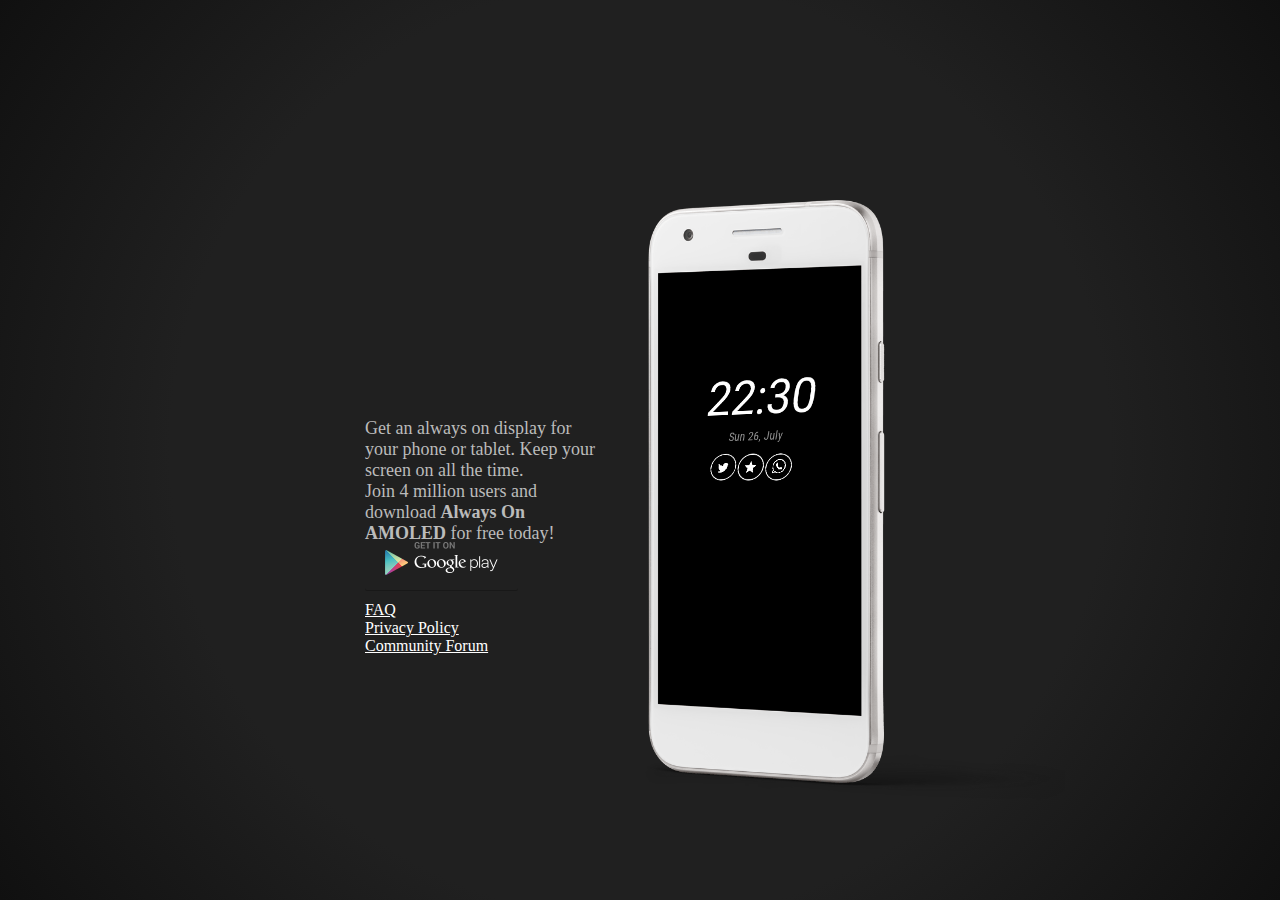
<file: index.html>
<!DOCTYPE html><html><head><meta charset='utf-8'/><meta http-equiv="X-UA-Compatible" content="chrome=1"/><meta name="description" content="Always On AMOLED is a new way of handling notifications in Android."/><meta name="viewport" content="width=690"/> <script src="https://code.jquery.com/jquery-3.2.1.min.js" integrity="sha256-hwg4gsxgFZhOsEEamdOYGBf13FyQuiTwlAQgxVSNgt4=" crossorigin="anonymous"></script> <script src="javascripts/main.min.js"></script> <link rel="shortcut icon" href="favicon.ico"/><link rel="canonical" href="http://tomerrosenfeld.com/AlwaysOnAMOLED"/><link rel="stylesheet" href="css/style.min.css"/><link href='http://fonts.googleapis.com/css?family=Roboto:100' rel='stylesheet' type='text/css'><link href='http://fonts.googleapis.com/css?family=Roboto+Condensed' rel='stylesheet' type='text/css'><title>Always On AMOLED</title></head><body><div id="container"><div id="text"><p> Get an always on display for your phone or tablet. Keep your screen on all the time. <br>Join 4 million users and download <b>Always On AMOLED</b> for free today!</p></div><a id="playlink" href="https://play.google.com/store/apps/details?id=com.tomer.alwayson">&nbsp;</a><div class="icon"> <br> <br> <a class="text" id="faq" href="https://plus.google.com/+TomerRosenfeld/posts/bqGRmJ5vTeY">FAQ</a> <br> <a class="text" href="http://tomerrosenfeld.com/AlwaysOnAMOLED/privacypolicy.htm">Privacy Policy</a> <br> <a class="text" href="https://plus.google.com/communities/104206728795122451273">Community Forum</a></div><div id="device-frame"><div id="device-screen"><div id="layer-content" class="fullscreenlayer"></div><div id="layer-clock" class="fullscreenlayer">0:00</div><div id="layer-date" class="fullscreenlayer">Tue, 26 August</div></div></div></div></body></html>
</file>
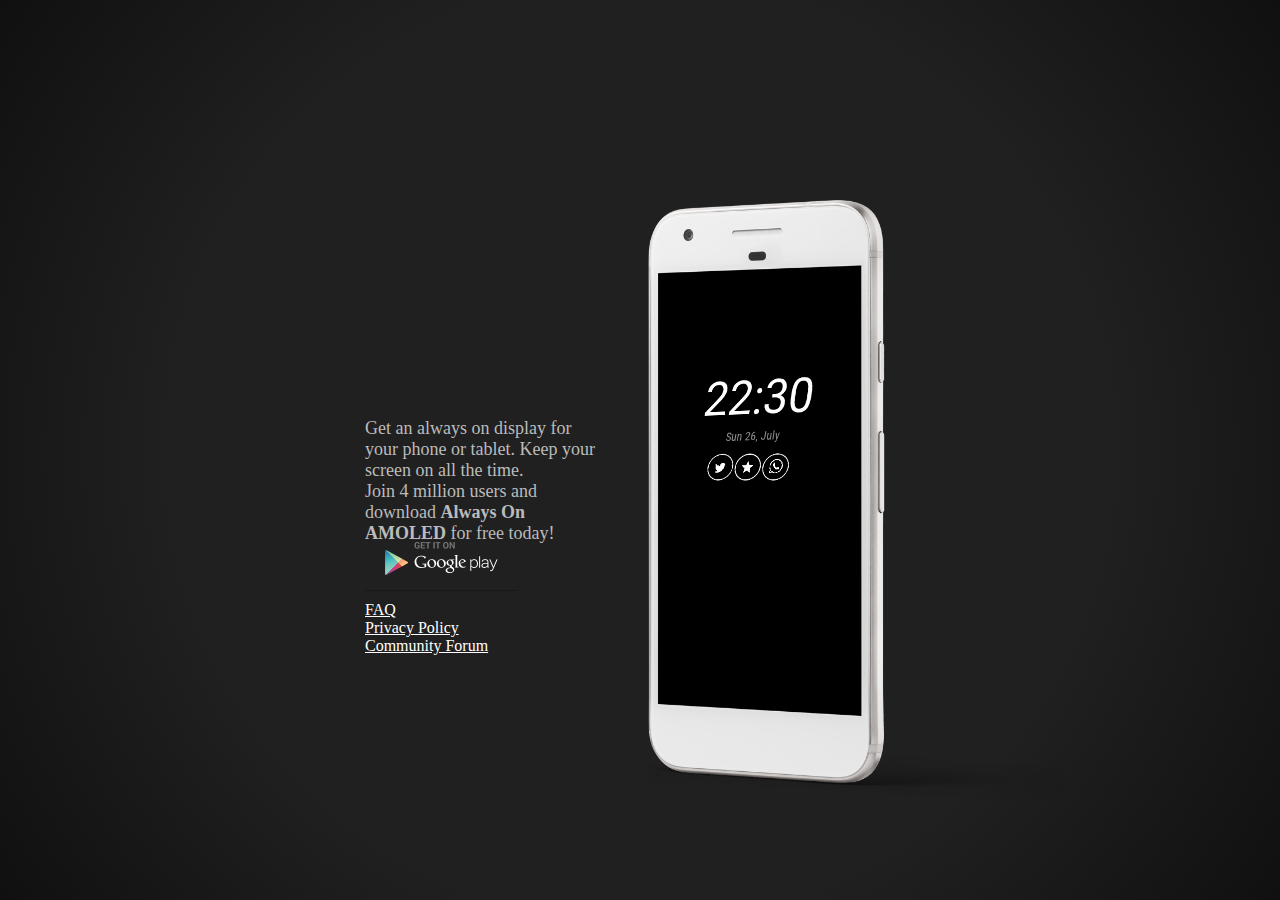
<file: index.full.html>
<!--
Copyright 2014 AChep@xda <artemchep@gmail.com>

Licensed under the Apache License, Version 2.0 (the "License");
you may not use this file except in compliance with the License.
You may obtain a copy of the License at

http://www.apache.org/licenses/LICENSE-2.0

Unless required by applicable law or agreed to in writing, software
distributed under the License is distributed on an "AS IS" BASIS,
WITHOUT WARRANTIES OR CONDITIONS OF ANY KIND, either express or implied.
See the License for the specific language governing permissions and
limitations under the License.
-->
<!--
This is based on http://muzei.co by Romain Nurik
-->
<!DOCTYPE html>
<html>

<head>
  <meta charset='utf-8'/>
  <meta http-equiv="X-UA-Compatible" content="chrome=1"/>
  <meta name="description" content="Always On AMOLED is a new way of handling notifications in Android."/>
  <meta name="viewport" content="width=690"/>

  <script
    src="https://code.jquery.com/jquery-3.2.1.min.js"
    integrity="sha256-hwg4gsxgFZhOsEEamdOYGBf13FyQuiTwlAQgxVSNgt4="
    crossorigin="anonymous"></script>
  <script src="javascripts/main.min.js"></script>

  <link rel="shortcut icon" href="favicon.ico"/>
  <link rel="canonical" href="http://tomerrosenfeld.com/AlwaysOnAMOLED"/>
  <link rel="stylesheet" href="css/style.css"/>
  <link href='http://fonts.googleapis.com/css?family=Roboto:100' rel='stylesheet' type='text/css'>
  <link href='http://fonts.googleapis.com/css?family=Roboto+Condensed' rel='stylesheet' type='text/css'>

  <title>Always On AMOLED</title>
</head>

<body>
<div id="container">

  <div id="text">
    <p>
      Get an always on display for your phone or tablet. Keep your screen on all the time. <br>Join 4 million users and
      download <b>Always On AMOLED</b> for free today!
    </p>
  </div>

  <a id="playlink" href="https://play.google.com/store/apps/details?id=com.tomer.alwayson">&nbsp;</a>
  <div class="icon">
    <br>
    <br>
    <a class="text" id="faq" href="https://plus.google.com/+TomerRosenfeld/posts/bqGRmJ5vTeY">FAQ</a>
    <br>
    <a class="text" href="http://tomerrosenfeld.com/AlwaysOnAMOLED/privacypolicy.htm">Privacy Policy</a>
    <br>
    <a class="text" href="https://plus.google.com/communities/104206728795122451273">Community Forum</a>
  </div>

  <div id="device-frame">
    <div id="device-screen">

      <div id="layer-content" class="fullscreenlayer"></div>
      <div id="layer-clock" class="fullscreenlayer">0:00</div>
      <div id="layer-date" class="fullscreenlayer">Tue, 26 August</div>
    </div>
  </div>
</div>

</body>
</html>
</file>
<file: css/style.css>
html, body {
    margin: 0;
    height: 100%;
    -webkit-font-smoothing: antialiased;
    -moz-osx-font-smoothing: grayscale;
}

body {
    background-color: #000000;
    background-image: radial-gradient(circle at 50% 50%, #202020 60%, #101010);
    min-width: 690px;
    min-height: 640px;

    display: -webkit-flex;
    -webkit-justify-content: center;
    -webkit-align-items: center;

    display: flex;
    justify-content: center;
    align-items: center;
}

@font-face {
    font-family: 'Alegreya Sans';
    font-style: normal;
    font-weight: 300;
    src: local('Alegreya Sans Light'), local('AlegreyaSans-Light'), url(http://themes.googleusercontent.com/static/fonts/alegreyasans/v1/11EDm-lum6tskJMBbdy9aaWGgEO1vGR9ucXjKCo8vxU.woff) format('woff');
}

#container {
    position: relative;
    margin: 70px;
    width: 550px;
    height: 500px;
}

#text {
    position: absolute;
    top: 200px;
    width: 240px;
    color: #bbb;
    font-size: 18px;
    font-family: 'Alegreya Sans';
}

.icon {
    position: absolute;
    bottom: 45px;
}

/* unvisited link */
a:link {
    color: white;
}

/* visited link */
a:visited {
    color: white;
}

/* mouse over link */
a:hover {
    color: white;
}

/* selected link */
a:active {
    color: white;
}

#faq{
    margin-right: 20px;
}

#github {
    margin-left: 10px;
    background-image: url(../images/github.png);
    opacity: 0.1;
}

#github:hover {
    opacity: 0.3;
}

#github:active {
    bottom: 54px;
}

#bitcoin {
    margin-left: 60px;
    background-image: url(../images/bitcoin.png);
    opacity: 0.1;
}

#bitcoin:hover {
    opacity: 0.3;
}

#bitcoin:active {
    bottom: 54px;
}

#paypal {
    margin-left: 110px;
    background-image: url(../images/paypal.png);
    opacity: 0.1;
}

#paypal:hover {
    opacity: 0.3;
}

#paypal:active {
    bottom: 54px;
}

#playlink {
    position: absolute;
    left: 0;
    bottom: 110px;
    width: 113px;
    height: 33px;
    padding: 15px 20px;
    border-radius: 2px;
    background-origin: content-box;
    background-image: url(../images/onplay.png);
    background-repeat: no-repeat;
    background-size: cover;
    background-position: 50% 0%;
    text-decoration: none;
    box-shadow: 0 1px 0px rgba(0,0,0,0.25);
    -webkit-user-select: none;
    -moz-user-select: none;
    z-index: 100;
}

#playlink:hover {
    background-color: #444;
    background-position: 50% 100%;
}

#playlink:active {
    bottom: 109px;
    box-shadow: 0 0 0;
}

#device-frame {
    position: absolute;
    background-image: url(../images/tilted.png);
    background-repeat: no-repeat;
    background-size: cover;
    right: -150px;
    top: 0;
    width: 420px;
    height: 600px;
}
/*
#device-frame:after {
content: '';
display: inline-block;
position: absolute;
width: 420px;
height: 500px;
background: url(..images/tilted_fore.png);
background-size: cover;
opacity: 0.8;
}
*/
#device-screen {
    position: absolute;
    left: 44px;
    top: 49px;
    width: 360px;
    height: 640px;
    color: white;
    -webkit-transform-origin: 0% 0%;
    -webkit-transform: perspective(2100px) rotateZ(-5.2deg) rotateY(-32deg) rotateX(27deg) scale(0.6);
    -moz-transform-origin: 0% 0%;
    -moz-transform: perspective(2100px) rotateZ(-5.2deg) rotateY(-32deg) rotateX(27deg) scale(0.6);
    -ms-transform-origin: 0% 0%;
    -ms-transform: perspective(2100px) rotateZ(-5.2deg) rotateY(-32deg) rotateX(27deg) scale(0.6);
    transform-origin: 0% 0%;
    transform: perspective(2100px) rotateZ(-5.2deg) rotateY(-32deg) rotateX(27deg) scale(0.6);
    overflow: hidden;
}

.fullscreenlayer {
    position: absolute;
    left: 0;
    top: 0;
    width: 360px;
    height: 640px;
}

#layer-wallpaper {
    background-size: cover;
    background-position: 50% 50%;
    opacity: 0.6;

    /* blur */
    filter: blur(10px);
    -webkit-filter: blur(10px);
    -moz-filter: blur(10px);
    -o-filter: blur(10px);
    -ms-filter: blur(10px);
}

#layer-content {
    background: url(../images/content.png);
}

#layer-clock {
    top: 225px;
    font-size: 80px;
    font-family: 'Roboto', sans-serif;
    text-align: center;
}

#layer-date {
    top: 324px;
    left: 0px;
    font-size: 20px;
    font-family: 'Roboto Condensed', sans-serif;
    text-align: center;
    color: #eeeeee;
    opacity: 0.6;
}
</file>
<file: css/style.min.css>
html,body{margin:0;height:100%;-webkit-font-smoothing:antialiased;-moz-osx-font-smoothing:grayscale}body{background-color:#000;background-image:radial-gradient(circle at 50% 50%, #202020 60%,#101010);min-width:690px;min-height:640px;display:-webkit-flex;-webkit-justify-content:center;-webkit-align-items:center;display:flex;justify-content:center;align-items:center}@font-face{font-family:'Alegreya Sans';font-style:normal;font-weight:300;src:local('Alegreya Sans Light'), local('AlegreyaSans-Light'), url(http://themes.googleusercontent.com/static/fonts/alegreyasans/v1/11EDm-lum6tskJMBbdy9aaWGgEO1vGR9ucXjKCo8vxU.woff) format('woff')}#container{position:relative;margin:70px;width:550px;height:500px}#text{position:absolute;top:200px;width:240px;color:#bbb;font-size:18px;font-family:'Alegreya Sans'}.icon{position:absolute;bottom:45px}a:link{color:white}a:visited{color:white}a:hover{color:white}a:active{color:white}#faq{margin-right:20px}#github{margin-left:10px;background-image:url(../images/github.png);opacity:0.1}#github:hover{opacity:0.3}#github:active{bottom:54px}#bitcoin{margin-left:60px;background-image:url(../images/bitcoin.png);opacity:0.1}#bitcoin:hover{opacity:0.3}#bitcoin:active{bottom:54px}#paypal{margin-left:110px;background-image:url(../images/paypal.png);opacity:0.1}#paypal:hover{opacity:0.3}#paypal:active{bottom:54px}#playlink{position:absolute;left:0;bottom:110px;width:113px;height:33px;padding:15px 20px;border-radius:2px;background-origin:content-box;background-image:url(../images/onplay.png);background-repeat:no-repeat;background-size:cover;background-position:50% 0%;text-decoration:none;box-shadow:0 1px 0px rgba(0,0,0,0.25);-webkit-user-select:none;-moz-user-select:none;z-index:100}#playlink:hover{background-color:#444;background-position:50% 100%}#playlink:active{bottom:109px;box-shadow:0 0 0}#device-frame{position:absolute;background-image:url(../images/tilted.png);background-repeat:no-repeat;background-size:cover;right:-150px;top:0;width:420px;height:600px}#device-screen{position:absolute;left:47px;top:49px;width:360px;height:640px;color:white;-webkit-transform-origin:0% 0%;-webkit-transform:perspective(2100px) rotateZ(-5.2deg) rotateY(-32deg) rotateX(27deg) scale(0.6);-moz-transform-origin:0% 0%;-moz-transform:perspective(2100px) rotateZ(-5.2deg) rotateY(-32deg) rotateX(27deg) scale(0.6);-ms-transform-origin:0% 0%;-ms-transform:perspective(2100px) rotateZ(-5.2deg) rotateY(-32deg) rotateX(27deg) scale(0.6);transform-origin:0% 0%;transform:perspective(2100px) rotateZ(-5.2deg) rotateY(-32deg) rotateX(27deg) scale(0.6);overflow:hidden}.fullscreenlayer{position:absolute;left:0;top:0;width:360px;height:640px}#layer-wallpaper{background-size:cover;background-position:50% 50%;opacity:0.6;filter:blur(10px);-webkit-filter:blur(10px);-moz-filter:blur(10px);-o-filter:blur(10px);-ms-filter:blur(10px)}#layer-content{background:url(../images/content.png)}#layer-clock{top:225px;font-size:80px;font-family:'Roboto',sans-serif;text-align:center}#layer-date{top:324px;left:0px;font-size:20px;font-family:'Roboto Condensed',sans-serif;text-align:center;color:#eee;opacity:0.6}
</file>
